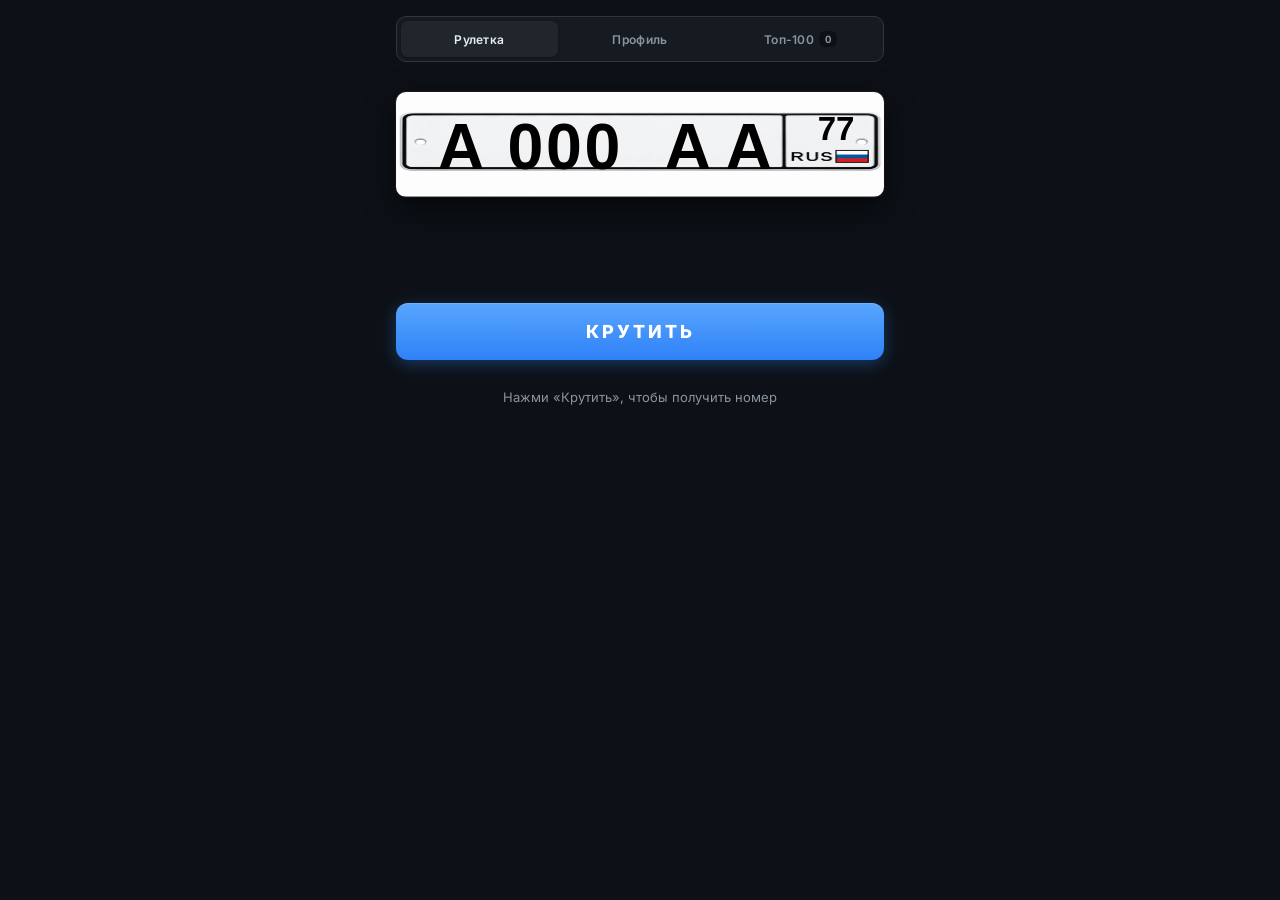
<file: index.html>
<!DOCTYPE html>
<html lang="ru">
<head>
    <meta charset="UTF-8">
    <meta name="viewport" content="width=device-width, initial-scale=1.0, user-scalable=no">
    <meta http-equiv="Cache-Control" content="no-cache, no-store, must-revalidate">
    <title>Генератор Номеров РФ</title>
    <script src="https://telegram.org/js/telegram-web-app.js"></script>
    <link href="https://fonts.googleapis.com/css2?family=Inter:wght@400;500;600;700;800;900&display=swap" rel="stylesheet">
    <link rel="stylesheet" href="style.css?v=10">
</head>
<body>
    <div class="app">

        <nav class="tabs">
            <button class="tab active" data-tab="roulette">Рулетка</button>
            <button class="tab" data-tab="profile">Профиль</button>
            <button class="tab" data-tab="top">
                Топ-100
                <span class="badge" id="top-badge">0</span>
            </button>
        </nav>

        <!-- РУЛЕТКА -->
        <main class="tab-content active" id="tab-roulette">
            <div class="plate-wrapper">
                <div class="plate-svg-wrapper" id="plate-wrap">
                    <div id="roulette-plate-svg"></div>
                </div>
                <div class="combo" id="combo"></div>
                <div class="plate-price" id="plate-price"></div>
            </div>

            <button class="spin-btn" id="spin-btn">
                <span class="spin-text">КРУТИТЬ</span>
            </button>

            <div class="info" id="info">Нажми «Крутить», чтобы получить номер</div>
        </main>

        <!-- ПРОФИЛЬ -->
        <main class="tab-content" id="tab-profile">
            <div class="profile-card">
                <div class="profile-avatar" id="profile-avatar">И</div>
                <div class="profile-name" id="profile-name">Игрок</div>
                <div class="profile-sub" id="profile-sub">Играю в рулетку номеров</div>
            </div>

            <div class="stats-grid">
                <div class="stat-box">
                    <div class="stat-box-label">Всего круток</div>
                    <div class="stat-box-value" id="st-spins">0</div>
                </div>
                <div class="stat-box">
                    <div class="stat-box-label">Уникальных</div>
                    <div class="stat-box-value" id="st-unique">0</div>
                </div>
                <div class="stat-box">
                    <div class="stat-box-label">Средняя цена</div>
                    <div class="stat-box-value" id="st-avg">0 ₽</div>
                </div>
                <div class="stat-box">
                    <div class="stat-box-label">Общая стоимость</div>
                    <div class="stat-box-value" id="st-total">0 ₽</div>
                </div>
            </div>

            <div class="section-header">
                <h3>Лучший номер</h3>
            </div>
            <div id="best-plate-container"></div>
        </main>

        <!-- ТОП-100 -->
        <main class="tab-content" id="tab-top">
            <div class="section-header">
                <h3>Топ-100 номеров по стоимости</h3>
                <span class="hint">Показаны только лучшие из твоей коллекции</span>
            </div>
            <div class="top-list" id="top-list"></div>
        </main>
    </div>

    <script src="app.js?v=10"></script>
</body>
</html>
</file>
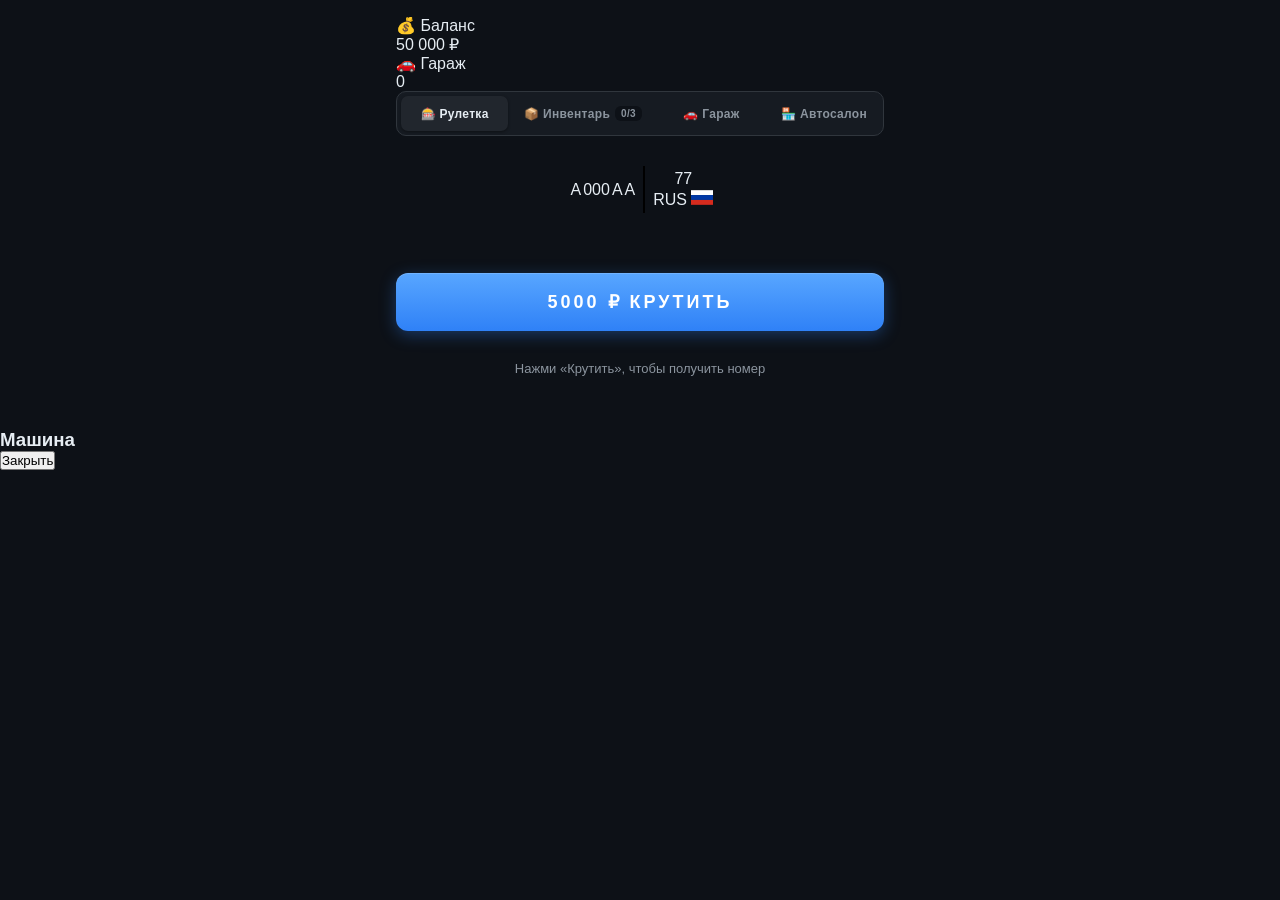
<file: index (2).html>
<!DOCTYPE html>
<html lang="ru">
<head>
    <meta charset="UTF-8">
    <meta name="viewport" content="width=device-width, initial-scale=1.0, user-scalable=no">
    <title>Генератор Номеров РФ</title>
    <script src="https://telegram.org/js/telegram-web-app.js"></script>
    <link rel="stylesheet" href="style.css">
    <style>
        /* ФИКС для номера: горизонтальное расположение, обход кэша CSS */
        .plate-real { display: inline-flex !important; align-items: center; }
        .plate-real .plate-main {
            display: flex !important;
            flex-direction: row !important;
            align-items: center;
            gap: 2px;
            padding: 4px 8px 4px 12px;
        }
        .plate-real .plate-side {
            display: flex !important;
            flex-direction: column;
            justify-content: center;
            align-items: center;
            border-left: 2px solid #000;
            padding: 4px 8px;
            gap: 2px;
            min-width: 58px;
        }
        .plate-real .plate-letter,
        .plate-real .plate-digits {
            display: inline-block !important;
            flex-shrink: 0;
        }
    </style>
</head>
<body>
    <div class="app">
        <header class="header">
            <div class="balance-card">
                <div class="balance-label">💰 Баланс</div>
                <div class="balance-value" id="balance">50 000 ₽</div>
            </div>
            <div class="stat-card">
                <div class="stat-label">🚗 Гараж</div>
                <div class="stat-value" id="garage-count">0</div>
            </div>
        </header>

        <nav class="tabs">
            <button class="tab active" data-tab="roulette">🎰 Рулетка</button>
            <button class="tab" data-tab="inventory">
                📦 Инвентарь
                <span class="badge" id="inv-badge">0/3</span>
            </button>
            <button class="tab" data-tab="garage">🚗 Гараж</button>
            <button class="tab" data-tab="shop">🏪 Автосалон</button>
        </nav>

        <!-- РУЛЕТКА -->
        <main class="tab-content active" id="tab-roulette">
            <div class="plate-wrapper">
                <div class="plate-real" id="plate">
                    <div class="plate-main">
                        <div class="plate-letter" id="l1">А</div>
                        <div class="plate-digits" id="d1">000</div>
                        <div class="plate-letter" id="l2">А</div>
                        <div class="plate-letter" id="l3">А</div>
                    </div>
                    <div class="plate-side">
                        <div class="plate-region-num" id="region">77</div>
                        <div class="plate-country">
                            <span class="plate-rus">RUS</span>
                            <span class="plate-flag">
                                <svg viewBox="0 0 9 6" width="22" height="15">
                                    <rect width="9" height="2" fill="#fff"/>
                                    <rect y="2" width="9" height="2" fill="#0039a6"/>
                                    <rect y="4" width="9" height="2" fill="#d52b1e"/>
                                </svg>
                            </span>
                        </div>
                    </div>
                </div>
                <div class="combo" id="combo"></div>
            </div>

            <button class="spin-btn" id="spin-btn">
                <span class="spin-price">5000 ₽</span>
                <span class="spin-text">КРУТИТЬ</span>
            </button>

            <div class="info" id="info">Нажми «Крутить», чтобы получить номер</div>
        </main>

        <!-- ИНВЕНТАРЬ -->
        <main class="tab-content" id="tab-inventory">
            <div class="section-header">
                <h3>📦 Номера (макс. 3 слота)</h3>
                <span class="hint">Если слоты заняты — номер продаётся автоматически</span>
            </div>
            <div class="inv-grid" id="inv-grid"></div>
            <div class="inv-actions" id="inv-actions"></div>
        </main>

        <!-- ГАРАЖ -->
        <main class="tab-content" id="tab-garage">
            <div class="section-header">
                <h3>🚗 Мой гараж</h3>
                <span class="hint">Нажми на машину, чтобы открыть и надеть номер</span>
            </div>
            <div class="garage-grid" id="garage-grid"></div>
        </main>

        <!-- АВТОСАЛОН -->
        <main class="tab-content" id="tab-shop">
            <div class="section-header">
                <h3>🏪 Автосалон</h3>
                <span class="hint">Купи машину, чтобы надеть на неё номер</span>
            </div>
            <div class="shop-grid" id="shop-grid"></div>
        </main>
    </div>

    <!-- МОДАЛКА -->
    <div class="modal" id="modal">
        <div class="modal-content">
            <h3 id="modal-title">Машина</h3>
            <div id="modal-body"></div>
            <button class="modal-close" id="modal-close">Закрыть</button>
        </div>
    </div>

    <script src="app.js"></script>
</body>
</html>
</file>
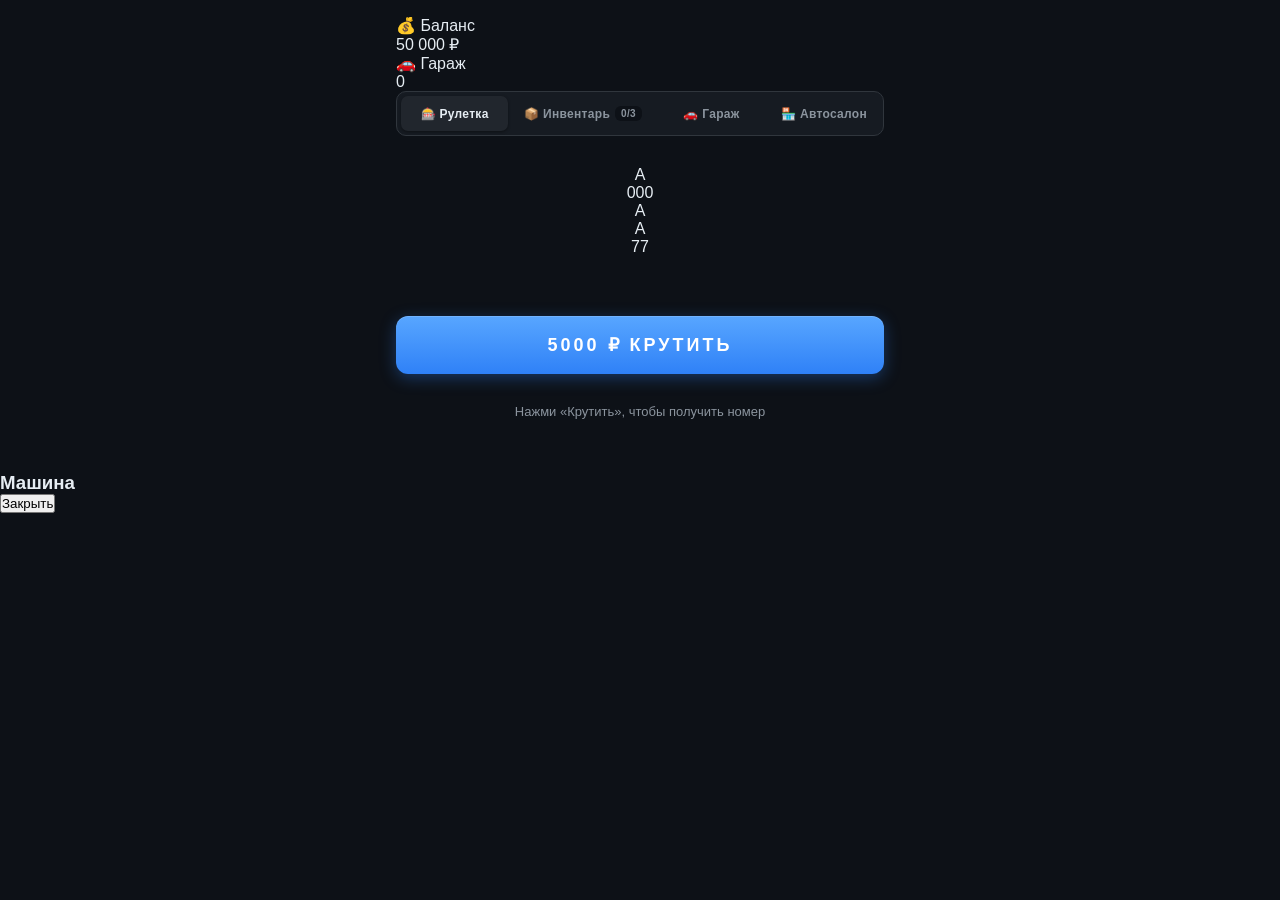
<file: index.html.html>
<!DOCTYPE html>
<html lang="ru">
<head>
    <meta charset="UTF-8">
    <meta name="viewport" content="width=device-width, initial-scale=1.0, user-scalable=no">
    <title>Генератор Номеров РФ</title>
    <script src="https://telegram.org/js/telegram-web-app.js"></script>
    <link rel="stylesheet" href="style.css">
</head>
<body>
    <div class="app">
        <header class="header">
            <div class="balance-card">
                <div class="balance-label">💰 Баланс</div>
                <div class="balance-value" id="balance">50 000 ₽</div>
            </div>
            <div class="stat-card">
                <div class="stat-label">🚗 Гараж</div>
                <div class="stat-value" id="garage-count">0</div>
            </div>
        </header>

        <nav class="tabs">
            <button class="tab active" data-tab="roulette">🎰 Рулетка</button>
            <button class="tab" data-tab="inventory">
                📦 Инвентарь
                <span class="badge" id="inv-badge">0/3</span>
            </button>
            <button class="tab" data-tab="garage">🚗 Гараж</button>
            <button class="tab" data-tab="shop">🏪 Автосалон</button>
        </nav>

        <!-- РУЛЕТКА -->
        <main class="tab-content active" id="tab-roulette">
            <div class="plate-wrapper">
                <div class="plate" id="plate">
                    <div class="plate-letter" id="l1">А</div>
                    <div class="plate-digits" id="d1">000</div>
                    <div class="plate-letter" id="l2">А</div>
                    <div class="plate-letter" id="l3">А</div>
                    <div class="plate-region" id="region">77</div>
                </div>
                <div class="combo" id="combo"></div>
            </div>

            <button class="spin-btn" id="spin-btn">
                <span class="spin-price">5000 ₽</span>
                <span class="spin-text">КРУТИТЬ</span>
            </button>

            <div class="info" id="info">Нажми «Крутить», чтобы получить номер</div>
        </main>

        <!-- ИНВЕНТАРЬ -->
        <main class="tab-content" id="tab-inventory">
            <div class="section-header">
                <h3>📦 Номера (макс. 3 слота)</h3>
                <span class="hint">Если слоты заняты — номер продаётся автоматически</span>
            </div>
            <div class="inv-grid" id="inv-grid"></div>
            <div class="inv-actions" id="inv-actions"></div>
        </main>

        <!-- ГАРАЖ -->
        <main class="tab-content" id="tab-garage">
            <div class="section-header">
                <h3>🚗 Мой гараж</h3>
                <span class="hint">Нажми на машину, чтобы открыть и надеть номер</span>
            </div>
            <div class="garage-grid" id="garage-grid"></div>
        </main>

        <!-- АВТОСАЛОН -->
        <main class="tab-content" id="tab-shop">
            <div class="section-header">
                <h3>🏪 Автосалон</h3>
                <span class="hint">Купи машину, чтобы надеть на неё номер</span>
            </div>
            <div class="shop-grid" id="shop-grid"></div>
        </main>
    </div>

    <!-- МОДАЛКА -->
    <div class="modal" id="modal">
        <div class="modal-content">
            <h3 id="modal-title">Машина</h3>
            <div id="modal-body"></div>
            <button class="modal-close" id="modal-close">Закрыть</button>
        </div>
    </div>

    <script src="app.js"></script>
</body>
</html>
</file>
<file: style.css>
* { margin: 0; padding: 0; box-sizing: border-box; -webkit-tap-highlight-color: transparent; }

:root {
    --bg: #0d1117;
    --bg-2: #161b22;
    --card: #1c2128;
    --card-2: #21262d;
    --accent: #2f81f7;
    --accent-2: #58a6ff;
    --text: #e6edf3;
    --text-dim: #8b949e;
    --text-mute: #6e7681;
    --gold: #d4a017;
    --green: #3fb950;
    --red: #f85149;
    --border: #30363d;
}

body {
    font-family: 'Inter', -apple-system, "SF Pro Display", Roboto, sans-serif;
    background: var(--bg);
    color: var(--text);
    min-height: 100vh;
    overflow-x: hidden;
    -webkit-font-smoothing: antialiased;
}

.app { padding: 16px; max-width: 520px; margin: 0 auto; padding-bottom: 40px; }

/* TABS */
.tabs {
    display: flex;
    gap: 4px;
    background: var(--bg-2);
    padding: 4px;
    border-radius: 10px;
    margin-bottom: 20px;
    border: 1px solid var(--border);
}
.tab {
    flex: 1;
    min-width: fit-content;
    background: transparent;
    border: none;
    color: var(--text-dim);
    padding: 10px 12px;
    border-radius: 7px;
    font-size: 12px;
    font-weight: 600;
    cursor: pointer;
    transition: all .15s;
    display: flex;
    align-items: center;
    justify-content: center;
    gap: 5px;
    white-space: nowrap;
    font-family: inherit;
    letter-spacing: 0.3px;
}
.tab.active {
    background: var(--card-2);
    color: var(--text);
    box-shadow: 0 1px 3px rgba(0,0,0,.4);
}
.tab:active { transform: scale(.97); }

.badge {
    background: var(--bg);
    color: var(--text-dim);
    font-size: 10px;
    padding: 2px 6px;
    border-radius: 6px;
    font-weight: 700;
    font-variant-numeric: tabular-nums;
}
.tab.active .badge { background: var(--card); color: var(--text); }

.tab-content { display: none; }
.tab-content.active { display: block; animation: fadeIn .25s ease; }

@keyframes fadeIn {
    from { opacity: 0; transform: translateY(4px); }
    to { opacity: 1; transform: translateY(0); }
}

.section-header { margin-bottom: 12px; }
.section-header h3 { font-size: 15px; margin-bottom: 4px; font-weight: 700; }
.section-header .hint { font-size: 12px; color: var(--text-dim); }

/* ============ НОМЕР ============ */
.plate-wrapper { margin: 30px 0 24px; text-align: center; }

.plate-svg-wrapper {
    display: block;
    width: 100%;
    padding: 0;
    transition: filter .3s;
}

#roulette-plate-svg {
    display: block;
    width: 100%;
}

#roulette-plate-svg svg {
    width: 100%;
    height: auto;
    display: block;
    border-radius: 10px;
    box-shadow: 0 10px 30px rgba(0,0,0,.7), 0 0 0 1px rgba(255,255,255,.06);
    transition: transform .3s, box-shadow .3s;
}

.plate-svg-wrapper.spinning #roulette-plate-svg svg {
    animation: shake .08s infinite;
}

@keyframes shake {
    0%, 100% { transform: translateX(0); }
    25% { transform: translateX(-2px); }
    75% { transform: translateX(2px); }
}

.plate-svg-wrapper.special #roulette-plate-svg svg {
    box-shadow: 0 10px 45px rgba(212,160,23,.7), 0 0 0 2px #d4a017;
}

.plate-svg-wrapper.legendary #roulette-plate-svg svg {
    box-shadow: 0 10px 55px rgba(248,81,73,.9), 0 0 0 2px #8b0000;
    animation: pulse 1.5s infinite;
}

@keyframes pulse {
    0%, 100% { box-shadow: 0 10px 55px rgba(248,81,73,.9), 0 0 0 2px #8b0000; }
    50% { box-shadow: 0 10px 65px rgba(248,81,73,1), 0 0 0 2px #8b0000; }
}

.combo {
    margin-top: 18px;
    font-size: 13px;
    color: var(--gold);
    font-weight: 600;
    min-height: 18px;
    letter-spacing: 0.3px;
    line-height: 1.5;
}

.plate-price {
    margin-top: 12px;
    font-size: 28px;
    font-weight: 800;
    color: var(--green);
    min-height: 34px;
    font-variant-numeric: tabular-nums;
    letter-spacing: -0.5px;
}
.plate-price.jackpot {
    color: var(--gold);
    animation: pulse 1s infinite;
}

/* SPIN */
.spin-btn {
    width: 100%;
    background: linear-gradient(180deg, var(--accent-2), var(--accent));
    color: #fff;
    border: none;
    border-radius: 12px;
    padding: 18px;
    font-size: 18px;
    font-weight: 800;
    letter-spacing: 3px;
    cursor: pointer;
    box-shadow: 0 4px 16px rgba(47,129,247,.35), inset 0 1px 0 rgba(255,255,255,.15);
    transition: all .15s;
    font-family: inherit;
}
.spin-btn:active { transform: scale(.98); }
.spin-btn:disabled { opacity: .5; cursor: not-allowed; }
.spin-text { font-size: 18px; }

.info {
    text-align: center;
    margin-top: 18px;
    font-size: 13px;
    color: var(--text-dim);
    min-height: 40px;
    padding: 10px;
    border-radius: 10px;
    transition: all .3s;
    line-height: 1.5;
}
.info.win { color: var(--green); font-weight: 600; background: rgba(63,185,80,.08); }
.info.lose { color: var(--red); font-weight: 600; background: rgba(248,81,73,.08); }
.info.jackpot {
    color: var(--gold);
    font-weight: 700;
    background: rgba(212,160,23,.12);
}

/* ============ ПРОФИЛЬ ============ */
.profile-card {
    background: var(--card);
    border: 1px solid var(--border);
    border-radius: 14px;
    padding: 24px 20px;
    text-align: center;
    margin-bottom: 16px;
}

.profile-avatar {
    width: 72px;
    height: 72px;
    border-radius: 50%;
    background: linear-gradient(135deg, var(--accent), var(--accent-2));
    color: #fff;
    font-size: 28px;
    font-weight: 800;
    display: flex;
    align-items: center;
    justify-content: center;
    margin: 0 auto 12px;
    box-shadow: 0 6px 20px rgba(47,129,247,.35);
}

.profile-name {
    font-size: 18px;
    font-weight: 800;
    margin-bottom: 4px;
}

.profile-sub {
    font-size: 12px;
    color: var(--text-dim);
}

.stats-grid {
    display: grid;
    grid-template-columns: 1fr 1fr;
    gap: 10px;
    margin-bottom: 20px;
}

.stat-box {
    background: var(--card);
    border: 1px solid var(--border);
    border-radius: 12px;
    padding: 14px;
}

.stat-box-label {
    font-size: 11px;
    color: var(--text-dim);
    text-transform: uppercase;
    letter-spacing: 0.5px;
    font-weight: 600;
    margin-bottom: 6px;
}

.stat-box-value {
    font-size: 20px;
    font-weight: 800;
    color: var(--text);
    font-variant-numeric: tabular-nums;
}

/* ============ ТОП ============ */
.top-list {
    display: flex;
    flex-direction: column;
    gap: 8px;
}

.top-item {
    display: flex;
    align-items: center;
    gap: 12px;
    background: var(--card);
    border: 1px solid var(--border);
    border-radius: 10px;
    padding: 10px 12px;
    transition: all .15s;
}

.top-item.top-1 {
    border-color: #d4a017;
    background: linear-gradient(135deg, var(--card), #1f1a10);
    box-shadow: 0 4px 16px rgba(212,160,23,.25);
}
.top-item.top-2 {
    border-color: #8b949e;
    background: linear-gradient(135deg, var(--card), #1a1d22);
}
.top-item.top-3 {
    border-color: #b87333;
    background: linear-gradient(135deg, var(--card), #1f1812);
}

.top-rank {
    font-size: 14px;
    font-weight: 800;
    color: var(--text-mute);
    min-width: 32px;
    text-align: center;
    font-variant-numeric: tabular-nums;
}
.top-1 .top-rank { color: #d4a017; }
.top-2 .top-rank { color: #c9d1d9; }
.top-3 .top-rank { color: #d1925a; }

.top-info {
    flex: 1;
    min-width: 0;
}

.top-num {
    font-family: 'Arial Black', Arial, sans-serif;
    font-weight: 900;
    font-size: 14px;
    color: #fff;
    background: #000;
    border: 1px solid #fff;
    padding: 4px 10px;
    border-radius: 5px;
    letter-spacing: 1px;
    display: inline-block;
    white-space: nowrap;
}
.top-num.special { border-color: var(--gold); }
.top-num.legendary { border-color: var(--red); }

.top-combos {
    font-size: 10px;
    color: var(--text-dim);
    margin-top: 4px;
    line-height: 1.3;
    overflow: hidden;
    text-overflow: ellipsis;
    white-space: nowrap;
}

.top-price {
    font-size: 14px;
    font-weight: 800;
    color: var(--green);
    font-variant-numeric: tabular-nums;
    white-space: nowrap;
    text-align: right;
}

.empty {
    color: var(--text-mute);
    font-size: 13px;
    text-align: center;
    padding: 40px 20px;
    background: var(--bg-2);
    border-radius: 12px;
    border: 1px dashed var(--border);
    line-height: 1.6;
}

.best-plate-svg {
    width: 100%;
    height: auto;
    display: block;
    margin: 0 auto;
    border-radius: 10px;
    box-shadow: 0 10px 30px rgba(0,0,0,.7), 0 0 0 1px rgba(255,255,255,.06);
}
</file>
